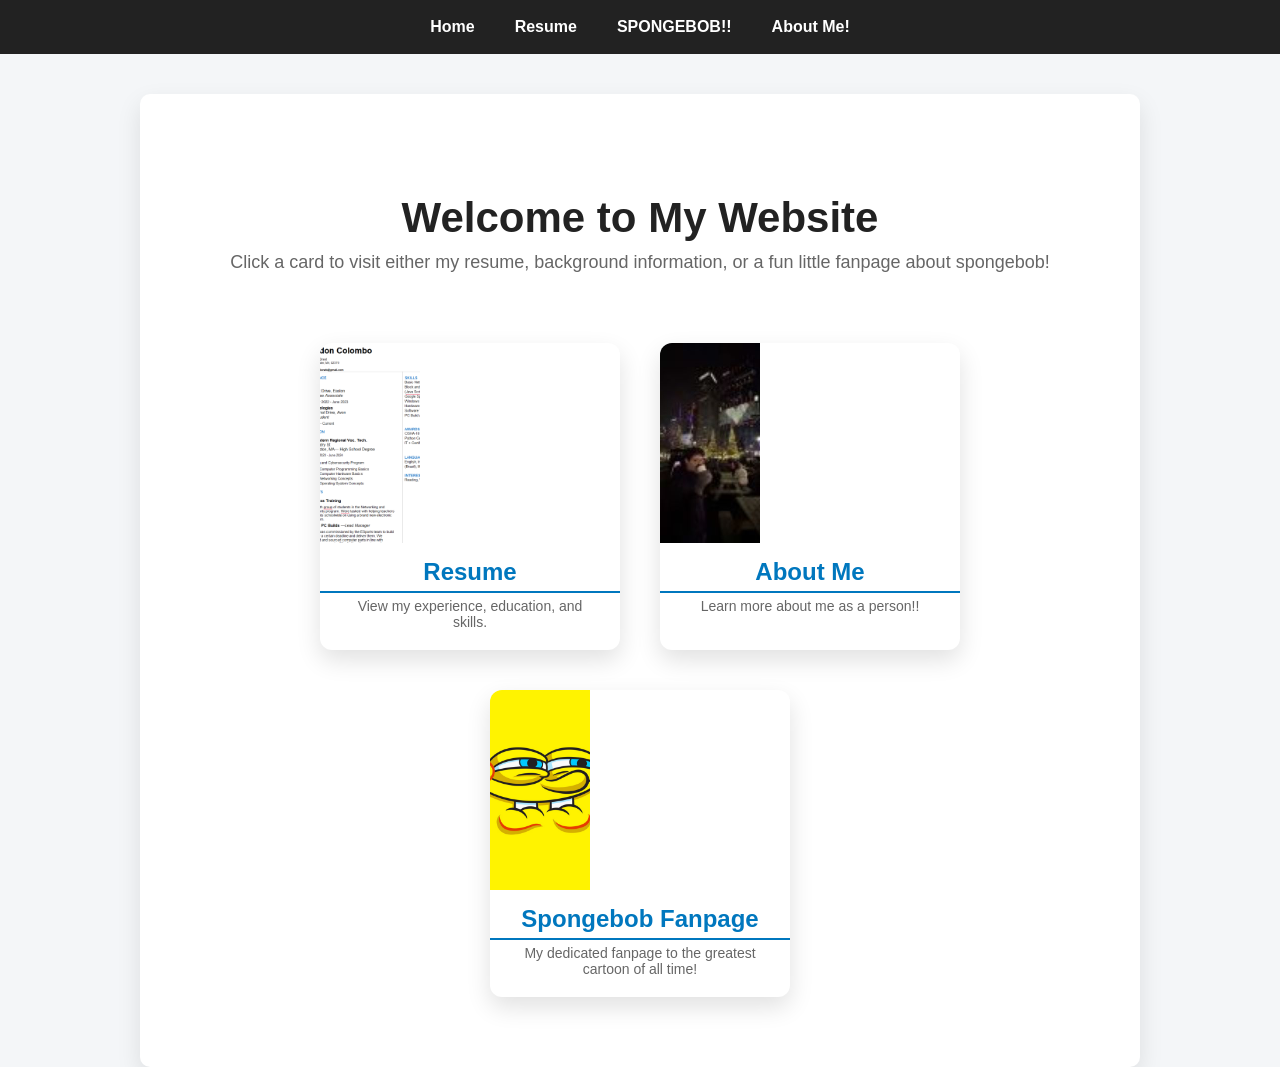
<file: index.html>
<!DOCTYPE html>
<html lang="en">
    <head>
        <meta charset="utf-8">
        <title>Brandon Colombo - Home</title>
        <link rel="stylesheet" href="css/style.css">
        <link rel="stylesheet" href="css/reset.css">
    </head>

    <body>  

        <nav>
          <ul class="navbar">
            <li><a href="index.html">Home</a></li>
            <li><a href="resume.html">Resume</a></li>
            <li><a href="spongebob.html">SPONGEBOB!!</a></li>
            <li><a href="aboutme.html">About Me!</a></li>
          </ul>
        </nav>

        <main>
        <section class="hero">
            <h1>Welcome to My Website</h1>
            <p>Click a card to visit either my resume, background information, or a fun little fanpage about spongebob!</p>
        </section>
        <section class="card-container">
        <a href="resume.html" class="card">
            <img src="media/myresume.png" alt="My Resume Page">
            <h2>Resume</h2>
            <p>View my experience, education, and skills.</p>
        </a>
        <a href="aboutme.html" class="card">
            <img src="media/brandon.jpg" alt="Learn More About Me!">
            <h2>About Me</h2>
            <p>Learn more about me as a person!!</p>
        </a>
        <a href="spongebob.html" class="card">
            <img src="media/spongeboob.jpg" alt="My Awesome Spongebob Fanpage!">
            <h2>Spongebob Fanpage</h2>
            <p>My dedicated fanpage to the greatest cartoon of all time!</p>
        </a>
        </section>
        </main>
    </body>
</html>
</file>
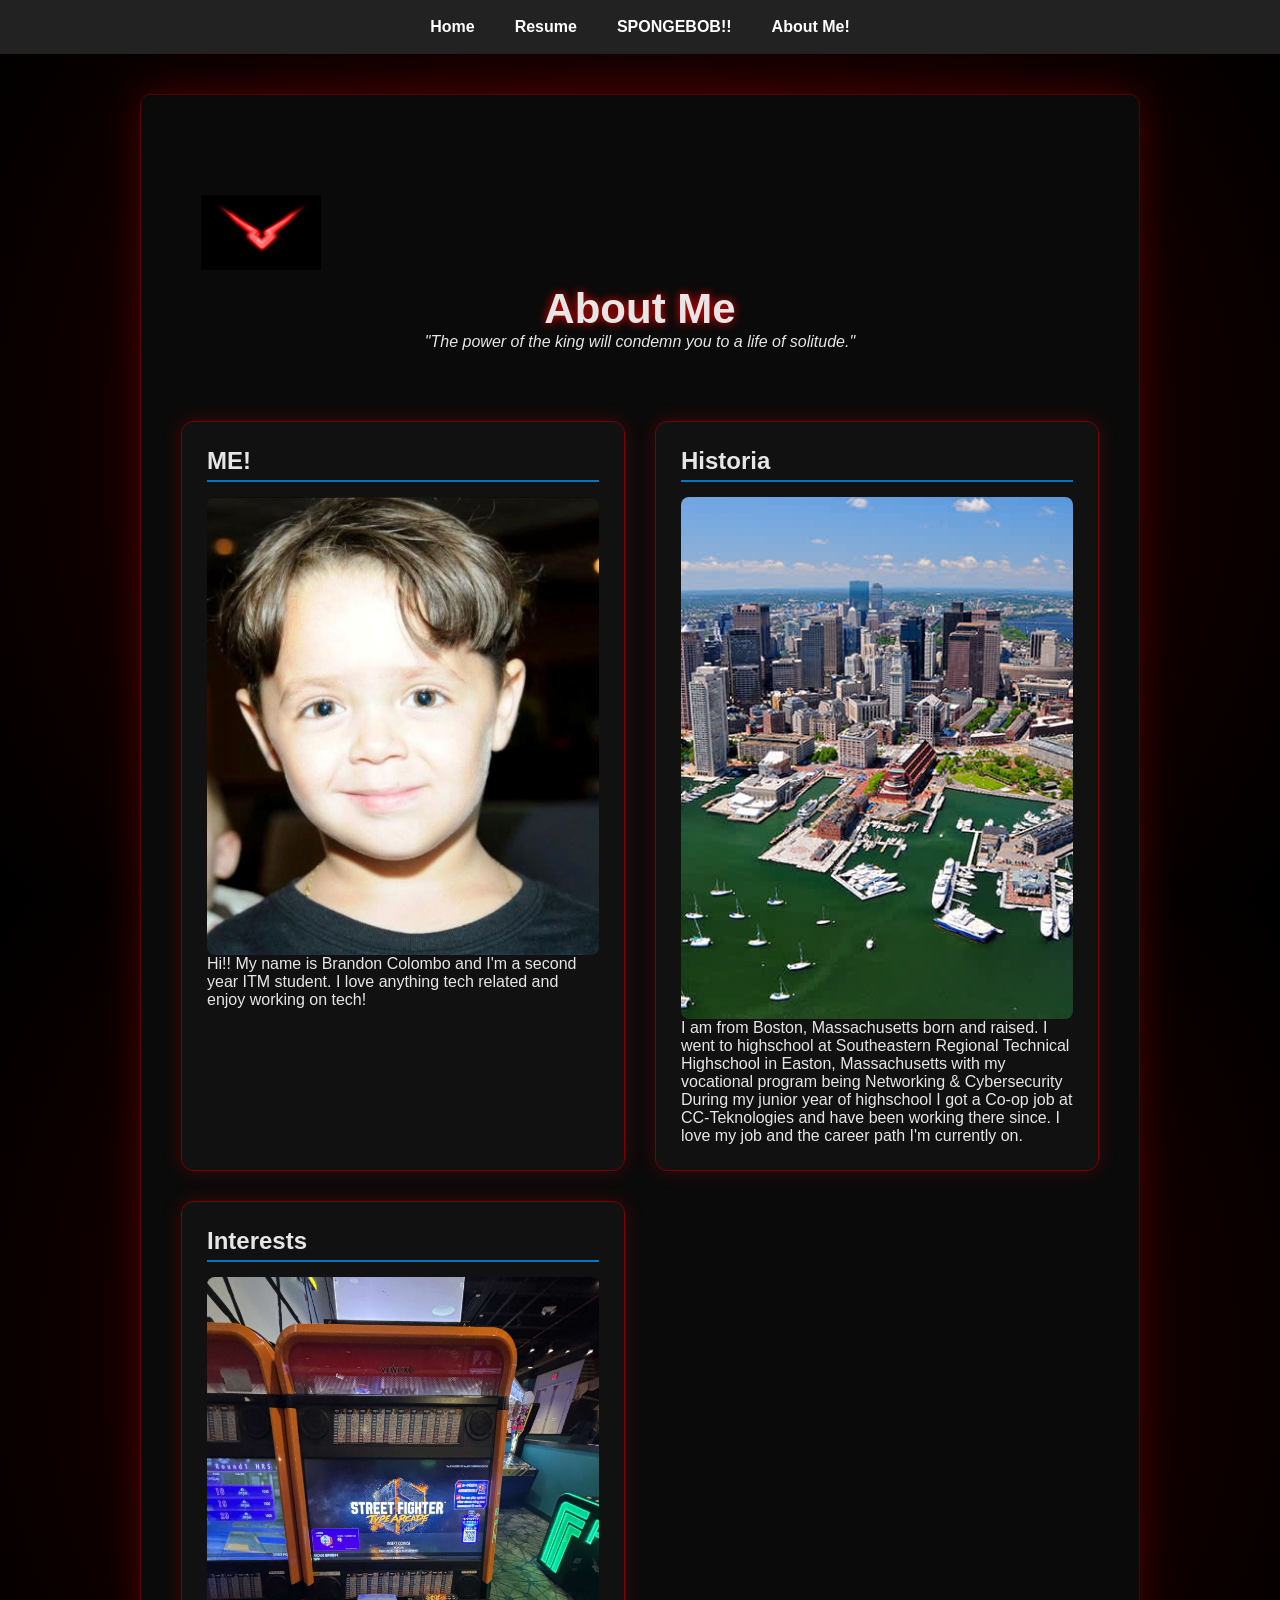
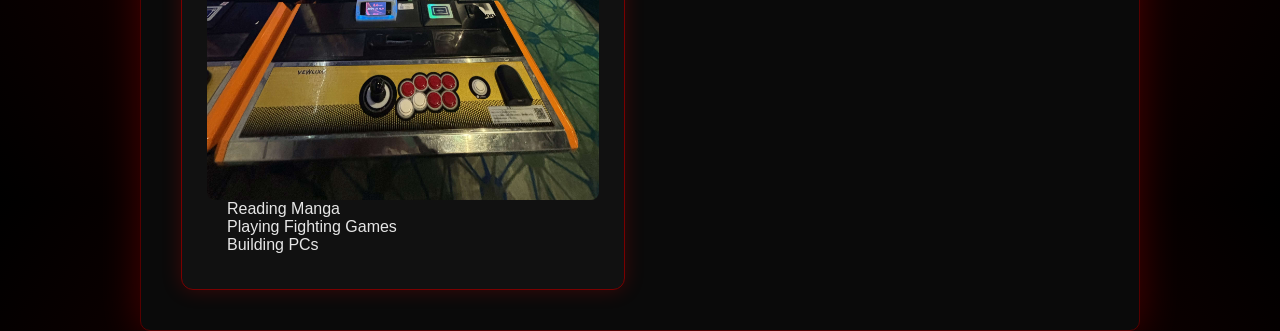
<file: aboutme.html>
<!DOCTYPE html>
<html lang="en">
  <head>
    <meta charset="utf-8">
    <title>Brandon Colombo - About Me</title>
    <link rel="stylesheet" href="css/style.css">
    <link rel="stylesheet" href="css/reset.css">
  </head>
    <body class="geass-theme">
        <nav>
          <ul class="navbar">
            <li><a href="index.html">Home</a></li>
            <li><a href="resume.html">Resume</a></li>
            <li><a href="spongebob.html">SPONGEBOB!!</a></li>
            <li><a href="aboutme.html">About Me!</a></li>
          </ul>
        </nav>
        
      <main>
          <section class="geass-hero">
            <img src="media/geass3.webp" alt="Geass Symbol">
            <h1>About Me</h1>
            <p>"The power of the king will condemn you to a life of solitude."</p>
          </section>
          <section class="about-grid">
          <div class="about-card">
            <h2>ME!</h2>
            <img src="media/babybrandon.jpg" alt="Photo of me on my 5th bday">
            <p>Hi!! My name is Brandon Colombo and I'm a second year ITM student. I love anything tech related and enjoy working on tech!</p>
          </div>
          <div class="about-card">
            <h2>Historia</h2>
            <img src="media/boston.jpg" alt="Photo of Boston">
            <p>I am from Boston, Massachusetts born and raised. I went to highschool at Southeastern Regional Technical Highschool in Easton, Massachusetts with my vocational program being Networking & Cybersecurity</p>
            <p>During my junior year of highschool I got a Co-op job at CC-Teknologies and have been working there since. I love my job and the career path I'm currently on.</p>
          </div>
          <div class="about-card">
            <h2>Interests</h2>
            <img src="media/streetfighter.jpg" alt="Me playing at the arcade">
            <ul>
              <li>Reading Manga</li>
              <li>Playing Fighting Games</li>
              <li>Building PCs</li>
            </ul>
          </div>
          </section>
      </main>
  </body>
</html>
</file>
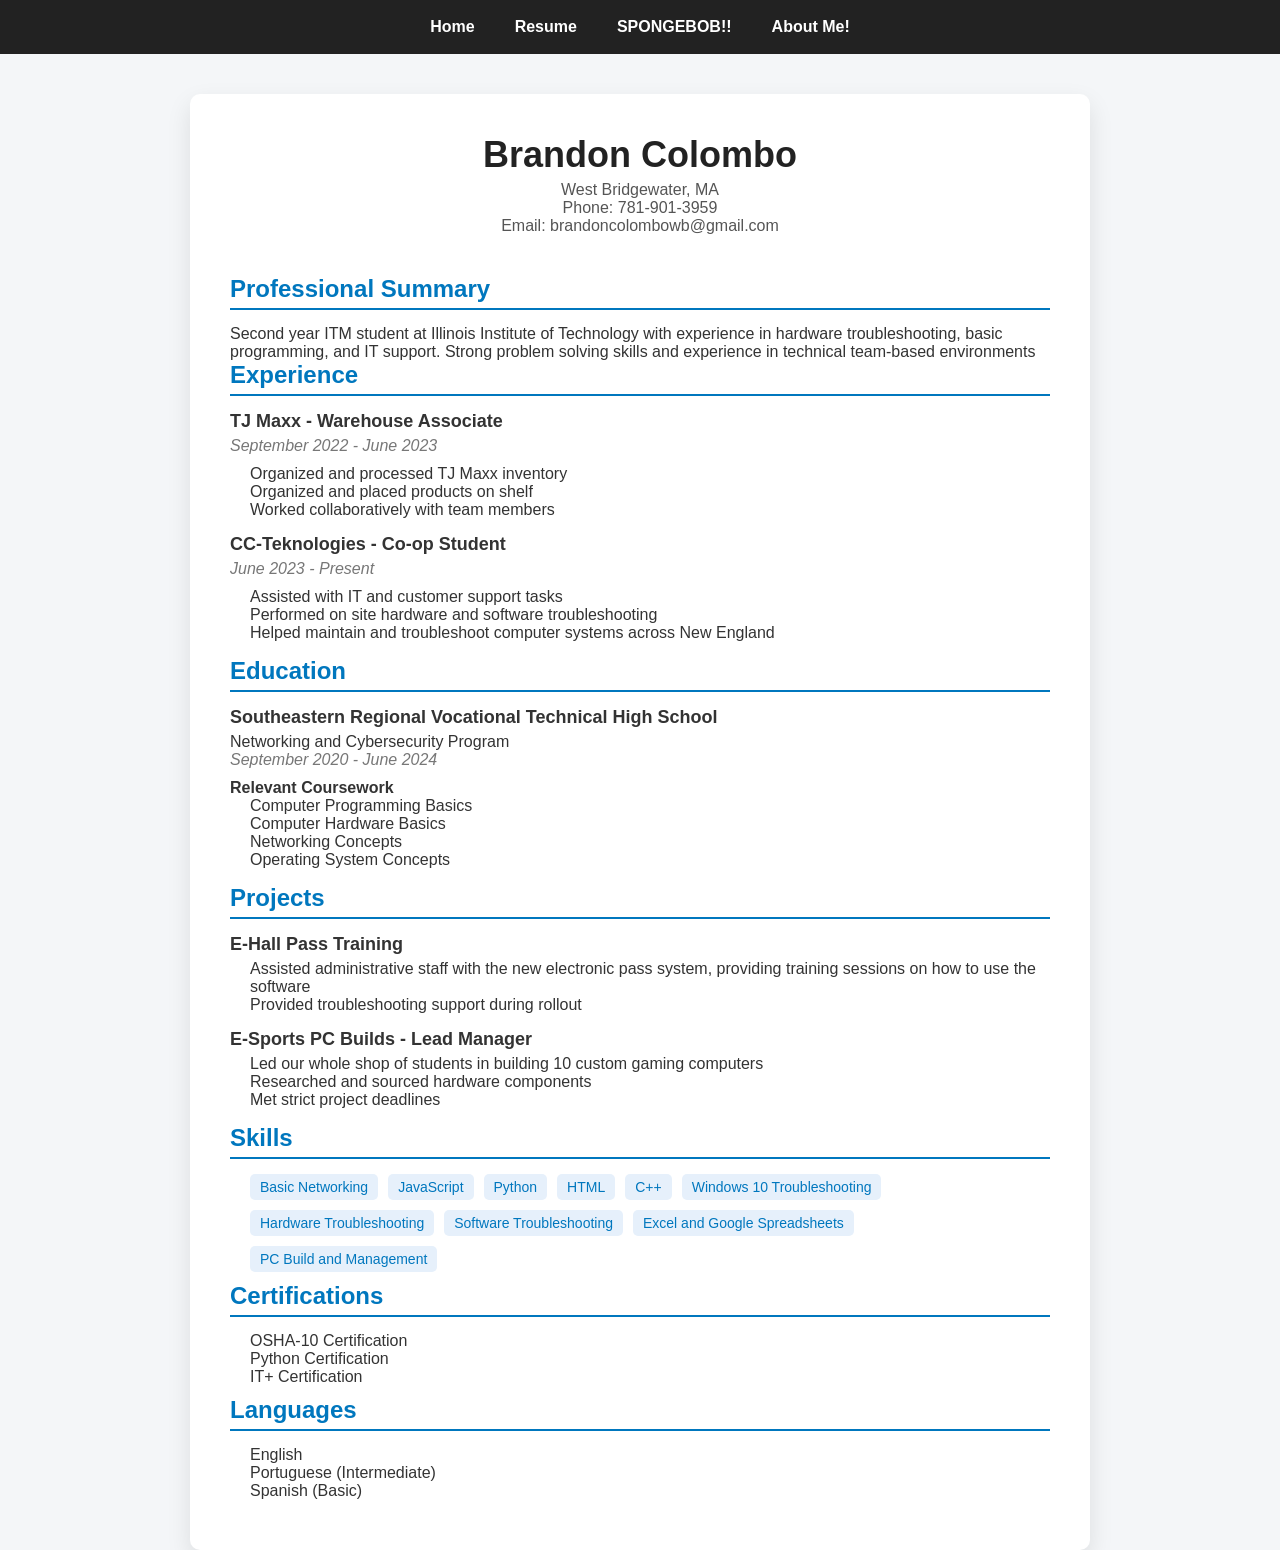
<file: resume.html>
<!DOCTYPE html>
<html lang="en">
    <head>
        <meta charset="utf-8">
        <title>Brandon Colombo - Resume</title>
        <link rel="stylesheet" href="css/style.css">
        <link rel="stylesheet" href="css/reset.css">
    </head>

    <body>
        <nav>
          <ul class="navbar">
            <li><a href="index.html">Home</a></li>
            <li><a href="resume.html">Resume</a></li>
            <li><a href="spongebob.html">SPONGEBOB!!</a></li>
            <li><a href="aboutme.html">About Me!</a></li>
          </ul>
        </nav>

        <main class="resume-container">
          <header class="resume-header">
            <h1>Brandon Colombo</h1>
              <p>West Bridgewater, MA</p>
              <p>Phone: 781-901-3959</p>
              <p>Email: brandoncolombowb@gmail.com</p>
          </header>
         <section>
          <h2>Professional Summary</h2>
          <p>Second year ITM student at Illinois Institute of Technology with experience in hardware troubleshooting, basic programming, and IT support. Strong problem solving skills and experience in technical team-based environments</p>
         </section>

         <section>
          <h2>Experience</h2>
        <div class="job">
          <h3>TJ Maxx - Warehouse Associate</h3>
          <p class="job-date">September 2022 - June 2023</p>
          <ul>
            <li>Organized and processed TJ Maxx inventory</li>
            <li>Organized and placed products on shelf</li>
            <li>Worked collaboratively with team members</li>
          </ul>
        </div>
        <div class="job">
          <h3>CC-Teknologies - Co-op Student</h3>
          <p class="job-date">June 2023 - Present</p>
          <ul>
            <li>Assisted with IT and customer support tasks</li>
            <li>Performed on site hardware and software troubleshooting</li>
            <li>Helped maintain and troubleshoot computer systems across New England</li>
          </ul>
        </div>
         </section>

         <section>
          <h2>Education</h2>
          <div class="education">

          <h3>Southeastern Regional Vocational Technical High School</h3>
          <p>Networking and Cybersecurity Program</p>
          <p class="job-date">September 2020 - June 2024</p>

          <h4>Relevant Coursework</h4>
          <ul>
            <li>Computer Programming Basics</li>
            <li>Computer Hardware Basics</li>
            <li>Networking Concepts</li>
            <li>Operating System Concepts</li>
          </ul>
          </div>
         </section>

        <section>
          <h2>Projects</h2>

          <div class="project">
            <h3>E-Hall Pass Training</h3>
              <ul>
                <li>Assisted administrative staff with the new electronic pass system, providing training sessions on how to use the software</li>
                <li>Provided troubleshooting support during rollout</li>
              </ul>
          </div>

          <div class="project">
            <h3>E-Sports PC Builds - Lead Manager</h3>
              <ul>
                <li>Led our whole shop of students in building 10 custom gaming computers</li>
                <li>Researched and sourced hardware components</li>
                <li>Met strict project deadlines</li>
              </ul>
          </div>
        </section>

        <section>
          <h2>Skills</h2>
           <ul class="skills-list">
            <li>Basic Networking</li>
            <li>JavaScript</li>
            <li>Python</li>
            <li>HTML</li>
            <li>C++</li>
            <li>Windows 10 Troubleshooting</li>
            <li>Hardware Troubleshooting</li>
            <li>Software Troubleshooting</li>
            <li>Excel and Google Spreadsheets</li>
            <li>PC Build and Management</li>
           </ul>
        </section>

        <section>
          <h2>Certifications</h2>
           <ul>
            <li>OSHA-10 Certification</li>
            <li>Python Certification</li>
            <li>IT+ Certification</li>
           </ul>
        </section>

        <section>
          <h2>Languages</h2>
           <ul>
            <li>English</li>
            <li>Portuguese (Intermediate)</li>
            <li>Spanish (Basic)</li>
           </ul>
        </section>
      </main>
  </body>
</html>
</file>
<file: css/style.css>
body{
    font-family: "Helvetica","Arial", sans-serif;
    margin:0;
    background:#f4f6f8;
    color:#333;
}

/* nav bar */
nav{
    position:sticky;
    top:0;
    z-index:1000;
}

.navbar{
    list-style:none;
    display:flex;
    justify-content:center;
    gap:40px;
    padding:18px;
    margin:0;
    background:#222;
}

.navbar a{
    color:white;
    text-decoration:none;
    font-size:16px;
    font-weight:bold;
    transition:color 0.2s;
}

.navbar a:hover{
    color:#ffd90f;
}

/* hero section */

.hero{
    text-align:center;
    padding:60px 20px 40px 20px;
}

.hero h1{
    font-size:42px;
    margin-bottom:10px;
}

.hero p{
    font-size:18px;
    color:#666;
}

/* card container */

.card-container{
    display:flex;
    justify-content:center;
    gap:40px;
    flex-wrap:wrap;
    padding:30px;
}

.card{
    background:white;
    width:300px;
    text-align:center;
    border-radius:12px;
    box-shadow:0 10px 25px rgba(0,0,0,0.12);
    text-decoration:none;
    color:#333;
    overflow:hidden;
    transition:transform 0.25s, box-shadow 0.25s;
}

.card:hover{
    transform:translateY(-10px);
    box-shadow:0 15px 35px rgba(0,0,0,0.2);
}

.card img{
    width:100px;
    height:200px;
    object-fit:cover;
}

.card h2{
    margin:15px 0 5px 0;
}

.card p{
    padding:0 20px 20px 20px;
    font-size:14px;
    color:#666;
}

main{
    max-width:1000px;
    margin:40px auto;
    background:white;
    padding:40px;
    border-radius:10px;
    box-shadow:0px 10px 25px rgba(0,0,0,0.1);
}

h1,h2{
    color:#222;
}

/* home page */


/* about me page*/

.geass-theme{
    background:radial-gradient(circle at center,#300000,#000);
    color:#0a0a0a;
}

.geass-theme main{
    background:#0a0a0a;
    border:1px solid #550000;
    box-shadow:0 0 40px rgba(255,0,0,0.25)
}

.geass-hero{
    text-align:center;
    padding:60px 20px 40px 20px;
}

.geass-hero img{
    width:120px;
    margin-bottom:15px;
    animation:geassGlow 3s infinite alternate;
    transition:transform 0.4s;
}

.geass-hero img:hover{
    transform:scale(1.15) rotate(8deg);
}


.geass-hero h1{
    font-size:42px;
    color:#ff1a1a;
    text-shadow:0 0 10px red;
}

.geass-hero p{
    font-style:italic;
    color:#aaa;
}

.about-grid{
    display:grid;
    grid-template-columns:repeat(auto-fit,minmax(300px,1fr));
    gap:30px;
    margin-top:30px;
}

.geass-theme .about-card{
    background:#111;
    padding:25px;
    border-radius:12px;
    border:1px solid #7a0000;
    box-shadow:0 0 20px rgba(255,0,0,0.2);
    color:#e6e6e6;
}

.about-card h2{
    color:#d4af37;
    margin-bottom:15px;
}

.about-card img{
    width:100%;
    border-radius:8px;
    margin-top:15px;
}

@keyframes geassGlow{
    from{
        filter:drop-shadow(0 0 5px red);
    }
    to{
        filter:drop-shadow(0 0 20px red);
    }
}

/* spongebob page */

.spongebob-theme{
    background:linear-gradient(#00b5e2,#0077be);
    position:relative;
    overflow-x:hidden;
}

.spongebob-theme::before{
    content:"";
    position:fixed;
    width:100%;
    height:100%;
    top:0;
    left:0;
    background-image:radial-gradient(circle, rgba(255,255,255,0.4) 2px, transparent 3px);
    background-size:80px 80px;
    opacity:0.3;
    pointer-events:none;
}


.spongebob-theme main{
    background:white;
    border:4px solid #ffd90f;
    border-radius: 12px;
    padding:20px;
    margin-top:25px;
    box-shadow:0 0 30px rgba(0,0,0,0.25);
}


.bubble {
    width:30px;
    height:30px;
    background: radial-gradient(circle at 30% 30%, rgba(255,255,255,0.8), rgba(255,255,255,0.2));
    border-radius:50%;
    position:absolute;
    bottom:-50px;
    left:20%;
    animation: float 6s linear infinite;
    opacity: 0.7;
}

@keyframes float{
    0% { transform: translateY(0) scale(1); opacity:0.7;}
    100% { transform: translateY(-600px) scale(1.2); opacity:0;}
}
/* hero section */

.sponge-hero{
    text-align:center;
    margin-bottom:30px;
}

.sponge-hero h1{
    font-family:'Luckiest Guy', cursive;
    font-size:50px;
    color:#ffd90f;
    text-shadow:3px 3px black;
}

.sponge-hero p{
    font-size:18px;
    color:#444;
}

/* heading */

.spongebob-theme h2{
    color:#ff9800;
    margin-top:30px;
}

/* image styling */

.sponge-image img{
    width:100%;
    max-width:500px;
    border-radius:10px;
    box-shadow:0 10px 25px rgba(0,0,0,0.2);
    margin-top:15px;
}

video {
    width:100%;
    max-width:500px;
    border-radius:10px;
    box-shadow:0 10px 25px rgba(0,0,0,0.2);
    margin-top:15px;
}

/* resume page */

.resume-container {
    max-width: 900px;
    margin: 40px auto;
    background: #fff;
    padding: 40px;
    border-radius: 10px;
    box-shadow:0 10px 25px rgba(0,0,0,0.1);
}

.resume-header {
    text-align:center;
    margin-bottom: 40px;
}

.resume-header h1{
    font-size: 36px;
    font-weight: bold;
    margin-bottom: 5px;
}

.resume-header p{
    font-size: 16px;
    color: #555;
}

section h2{
    color: #0077be;
    border-bottom: 2px solid #0077be;
    padding-bottom: 5px;
    margin-bottom: 15px;
}

.job h3, .education h3, .project h3{
    font-size:18px;
    margin:10px 0 5px;
}

.job-date {
    font-style:italic;
    color:#777;
    margin-bottom:10px;
}

section ul {
    margin-left: 20px;
    margin-bottom: 10px;
}

.skills-list{
    display: flex;
    flex-wrap: wrap;
    gap:10px;
    margin-top: 10px;
}

.skills-list li{
    background: #e6f0fb;
    color: #0077be;
    padding: 5px 10px;
    border-radius: 5px;
    font-size: 14px;
}

.project, .education, .job{
    margin-bottom: 15px;
}

@media (max-width: 600px){
    .skills-list{
        flex-direction:column;
    }

    .navbar{
        flex-direction:column;
        gap: 10px;
    }
}

.geass-theme h1,
.geass-theme h2,
.geass-theme p,
.geass-theme .about-card {
    color: #e6e6e6;
    font-family: "Helvetica", "Arial", sans-serif;
}
</file>
